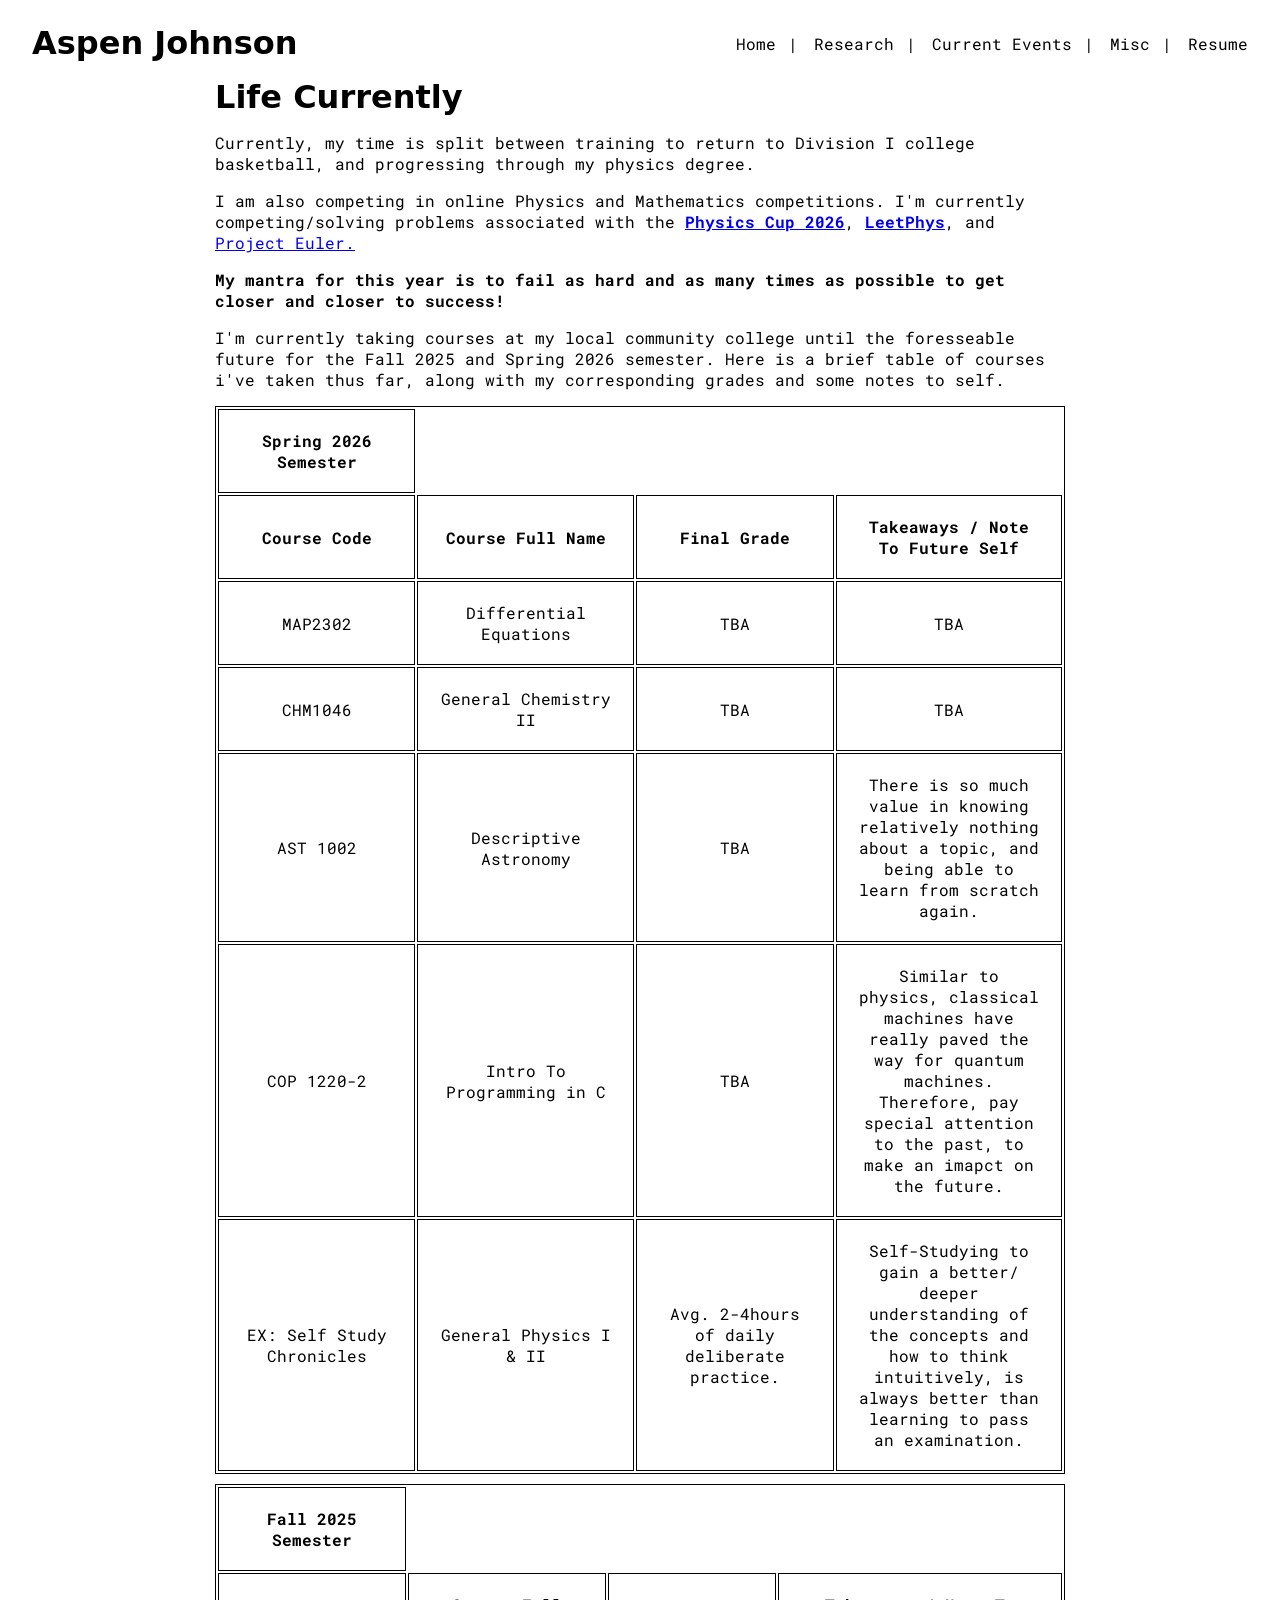
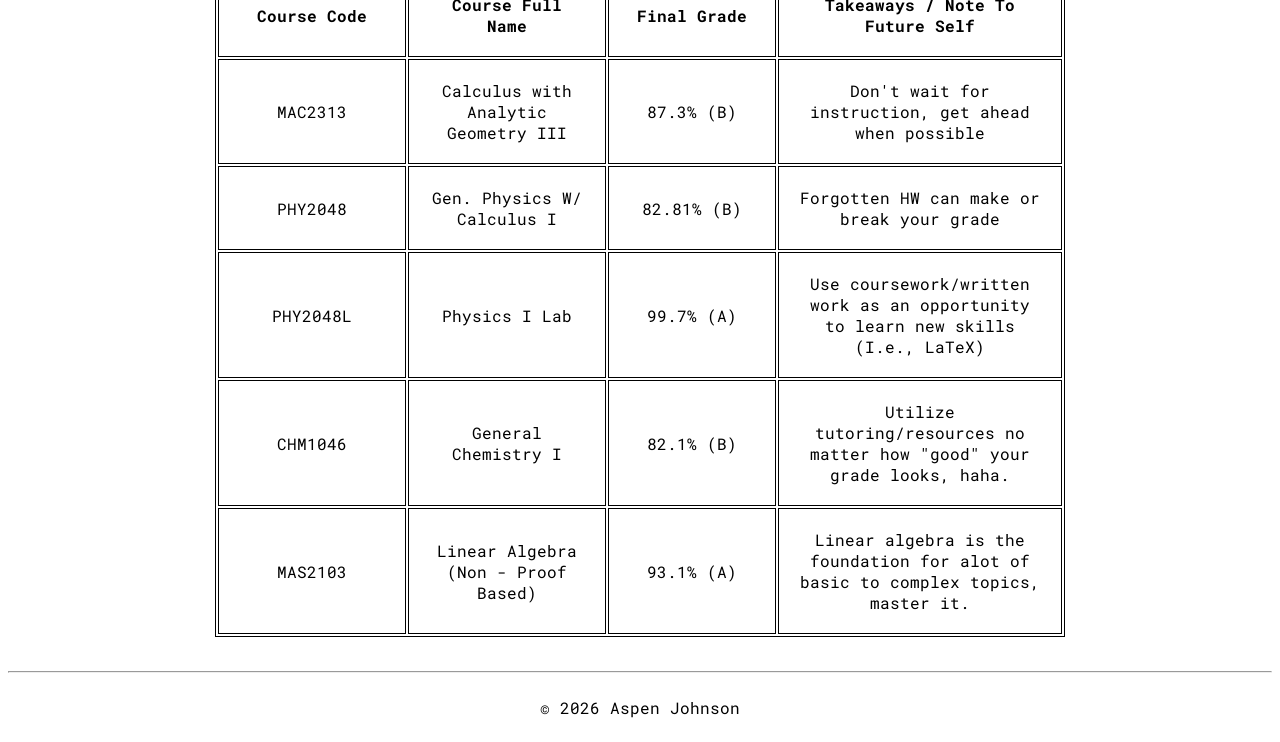
<file: currentEventsTab.html>
<!DOCTYPE html>
<html lang="en">
    <head>
        <meta charset="UTF-8" />
        <meta name="viewport" content="width=device-width, initial-scale=1.0" />
        <meta name = "keywords" content="Aspen, Aspen Johnson, Aspen Johnson Portfolio, Aspen Johnson Basketball">
        <meta name = "author" content="Aspen Jordan Johnson">

        <link rel="preconnect" href="https://fonts.googleapis.com">
        <link rel="preconnect" href="https://fonts.gstatic.com" crossorigin>
        <link href="https://fonts.googleapis.com/css2?family=Roboto+Mono:ital,wght@0,100..700;1,100..700&display=swap" rel="stylesheet">

        <title>Aspen Johnson</title>
        <link rel="stylesheet" href="styles.css" />
        <link rel="icon" type="image/x-icon" href="images/favicon.ico">
    </head>
    <body>
        <header class="site-header">
            <a href="index.html" class="site-title-link">
            <h1 class="site-title">Aspen Johnson</h1>
            </a>
            <nav class="site-nav">
                <a href="index.html"><span>Home</span></a>
                <a href="researchTab.html"><span>Research</span></a>
                <a href="currentEventsTab.html"><span>Current Events</span></a>
                <a href="miscTab.html"><span>Misc</span></a>
                <a href="Documents/Aspen_Johnson_Resume.pdf" target="_blank"><span>Resume</span></a>
            </nav>
        </header>
        <main class="content">
            <!-- What Am I Up To Currently-->
            <h1>Life Currently</h1>
            <p>
                Currently, my time is split between training to return to Division I college basketball, and progressing through my physics degree.

            <p>
                I am also competing in online Physics and Mathematics competitions. I'm currently competing/solving problems associated with 
                the <a target="_blank" href="https://physicscup.ee/"><b>Physics Cup 2026</b></a>, <a target="_blank" href="https://physicscup.ee/"><b>LeetPhys</b></a>, and <a target="_blank" href="https://projecteuler.net/about"> Project Euler.</a> 
            </p>

            <p>
                <b>My mantra for this year is to fail as hard and as many times as possible to get closer and closer to success!</b>
            </p>

            <p>
                I'm currently taking courses at my local community college until the foresseable future for the Fall 2025 and Spring 2026 semester. Here is a brief table of courses i've taken thus far, along with my corresponding grades and some notes to self.
            </p>
            <!-- Spring Semester 2026-->
            <table align="center" border="1">
                <tr>
                    <th> Spring 2026 Semester</th>
                </tr>
                <tr>
                    <th> Course Code </th>
                    <th> Course Full Name </th>
                    <th> Final Grade </th>
                    <th> Takeaways / Note To Future Self</th>
                </tr>
                <tr>
                    <td> MAP2302</td>
                    <td> Differential Equations</td>
                    <td> TBA </td>
                    <td> TBA </td>
                </tr>
                <tr>
                    <td> CHM1046</td>
                    <td> General Chemistry II</td>
                    <td> TBA </td>
                    <td> TBA </td>
                </tr>
                <tr>
                    <td> AST 1002</td>
                    <td> Descriptive Astronomy </td>
                    <td> TBA </td>
                    <td> There is so much value in knowing relatively nothing about a topic, and being able to learn from scratch again. </td>
                </tr>
                <tr>
                    <td> COP 1220-2</td>
                    <td> Intro To Programming in C</td>
                    <td> TBA </td>
                    <td> Similar to physics, classical machines have really paved the way for quantum machines. Therefore, pay special attention to the past, to make an imapct on the future.  </td>
                </tr>
                <tr>
                    <td> EX: Self Study Chronicles</td>
                    <td> General Physics I & II</td>
                    <td> Avg. 2-4hours of daily deliberate practice. </td>
                    <td> Self-Studying to gain a better/ deeper understanding of the concepts and how to think intuitively, is always better than learning to pass an examination. </td>
                </tr>
            </table>

            <!-- Fall Semester 2025-->
            <table align="center" border="1">
                <tr>
                    <th> Fall 2025 Semester</th>
                </tr>
                <tr>
                    <th> Course Code </th>
                    <th> Course Full Name </th>
                    <th> Final Grade </th>
                    <th> Takeaways / Note To Future Self</th>
                </tr>
                <tr>
                    <td> MAC2313</td>
                    <td> Calculus with Analytic Geometry III</td>
                    <td> 87.3% (B) </td>
                    <td>Don't wait for instruction, get ahead when possible</td>
                </tr>
                <tr>
                    <td> PHY2048</td>
                    <td> Gen. Physics W/ Calculus I</td>
                    <td> 82.81% (B)</td>
                    <td> Forgotten HW can make or break your grade</td>
                </tr>
                <tr>
                    <td> PHY2048L</td>
                    <td> Physics I Lab</td>
                    <td> 99.7% (A)</td>
                    <td>Use coursework/written work as an opportunity to learn new skills (I.e., LaTeX)</td>
                </tr>
                <tr>
                    <td> CHM1046</td>
                    <td> General Chemistry I</td>
                    <td> 82.1% (B)</td>
                    <td> Utilize tutoring/resources no matter how "good" your grade looks, haha.</td>
                </tr>
                <tr>
                    <td> MAS2103</td>
                    <td> Linear Algebra (Non - Proof Based)</td>
                    <td> 93.1% (A)</td>
                    <td> Linear algebra is the foundation for alot of basic to complex topics, master it.</td>
                </tr>
            </table>

            <!-- Summer 2025 Semester
            <table align="center" border="1">
                <th> Summer 2025 Semester</th>
                <tr>
                    <th> Course Code </th>
                    <th> Course Full Name </th>
                    <th> Final Grade </th>
                    <th> Takeaways / Note To Self</th>
                </tr>
                <tr>
                    <td> MAC2312</td>
                    <td> Calculus with Analytic Geometry II</td>
                    <td> 78% (C)</td>
                    <td> Don't take math in an accelerated summer course.. ever again. lol </td>
                </tr>
            </table> --> 
        </main>
        <footer>
            <hr />
            <p>&copy; 2026 Aspen Johnson</p>
        </footer>
    </body>
</file>
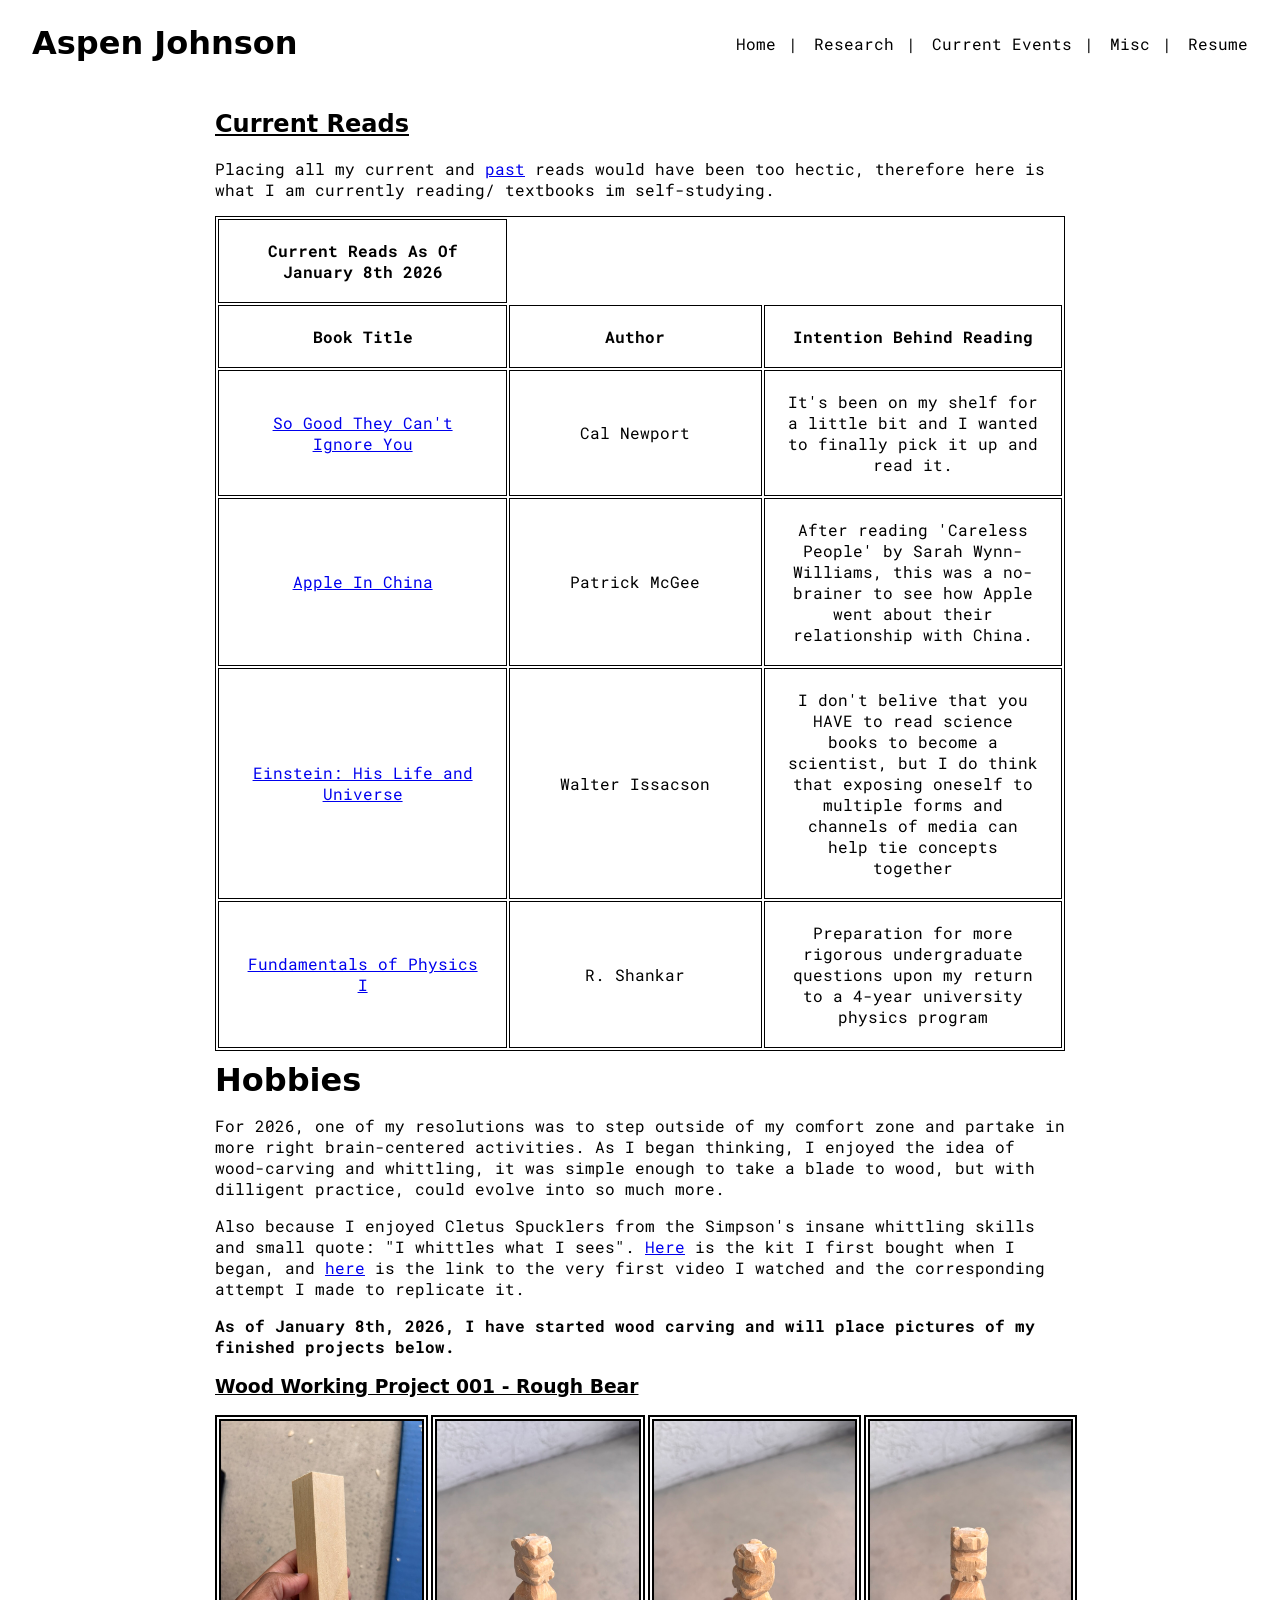
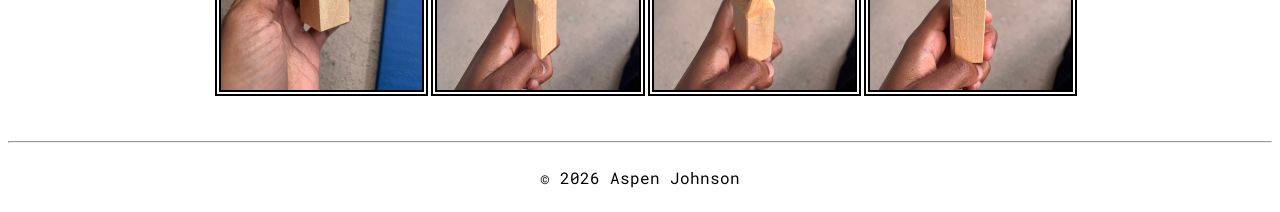
<file: miscTab.html>
<!DOCTYPE html>
<html lang="en">
    <head>
        <meta charset="UTF-8" />
        <meta name="viewport" content="width=device-width, initial-scale=1.0" />
        <meta name = "keywords" content="Aspen, Aspen Johnson, Aspen Johnson Portfolio, Aspen Johnson Basketball">
        <meta name = "author" content="Aspen Jordan Johnson">

        <link rel="preconnect" href="https://fonts.googleapis.com">
        <link rel="preconnect" href="https://fonts.gstatic.com" crossorigin>
        <link href="https://fonts.googleapis.com/css2?family=Roboto+Mono:ital,wght@0,100..700;1,100..700&display=swap" rel="stylesheet">

        <title>Aspen Johnson</title>
        <link rel="stylesheet" href="styles.css" />
        <link rel="icon" type="image/x-icon" href="images/favicon.ico">
    </head>
    <body>
        <header class="site-header">
            <a href="index.html" class="site-title-link">
            <h1 class="site-title">Aspen Johnson</h1>
            </a>
            <nav class="site-nav">
                <a href="index.html"><span>Home</span></a>
                <a href="researchTab.html"><span>Research</span></a>
                <a href="currentEventsTab.html"><span>Current Events</span></a>
                <a href="miscTab.html"><span>Misc</span></a>
                <a href="Documents/Aspen_Johnson_Resume.pdf" target="_blank"><span>Resume</span></a>
            </nav>
        </header>

        <main class="content">
            <!-- Table With Wood Working Hobbies -->
            <!-- Library -->
            <h2> <u>Current Reads</u></h2>
            <p> 
                Placing all my current and <a target="_blank" href="https://www.goodreads.com/user/show/184428454-aspen-johnson">past</a> reads would have been too hectic, therefore here is what I am currently reading/ textbooks im self-studying. 
            </p>
            <table align="center" border="1">
                <th> Current Reads As Of January 8th 2026</th>
                <tr>
                    <th> Book Title </th>
                    <th> Author </th>
                    <th> Intention Behind Reading </th>
                </tr>
                <tr>
                    <td> <a href="https://www.goodreads.com/book/show/13525945-so-good-they-can-t-ignore-you">So Good They Can't Ignore You</a></td>
                    <td> Cal Newport</td>
                    <td> It's been on my shelf for a little bit and I wanted to finally pick it up and read it. </td>
                </tr>
                <tr>
                    <td> <a href="https://www.goodreads.com/book/show/220161058-apple-in-china?from_search=true&from_srp=true&qid=SroYaQHAAh&rank=1">Apple In China</a></td>
                    <td> Patrick McGee</td>
                    <td> After reading 'Careless People' by Sarah Wynn-Williams, this was a no-brainer to see how Apple went about their relationship with China.</td>
                </tr>
                <tr>
                    <td> <a href="https://www.goodreads.com/book/show/10884.Einstein">Einstein: His Life and Universe</a></td>
                    <td> Walter Issacson </td>
                    <td> I don't belive that you HAVE to read science books to become a scientist, but I do think that exposing oneself to multiple forms and channels of media can help tie concepts together </td>
                </tr>
                <tr>
                    <td> <a href="https://www.goodreads.com/book/show/18693397-fundamentals-of-physics"> Fundamentals of Physics I</a></td>
                    <td>R. Shankar </td>
                    <td> Preparation for more rigorous undergraduate questions upon my return to a 4-year university physics program </td>
                </tr>
                <!-- commenting this out until I start this textbook
                <tr>
                    <td> <a href="https://www.goodreads.com/book/show/145292.Introduction_to_Electrodynamics"> Introduction To Electrodynamics </a></td>
                    <td> David J. Griffiths </td>
                    <td> Preparation/ extra problems for PHY2049 E&M concepts for the Spring of 2026 and beyond</td>
                </tr>
                
                <tr>    
                    <td> <a href="https://www.cambridge.org/ga/universitypress/subjects/physics/general-and-classical-physics/modern-classical-mechanics?format=HB&isbn=9781108834971"> Modern Classical Mechanics</a></td>
                    <td> Helliwell and Sahakian</td>
                    <td> Im involved in a weekly high undergraduate/ post graduate physics study group that's been going chapter by chapter through the book since August of 2025</td>
                </tr>
                -->
            </table>
            <h1>Hobbies</h1>
            <p>
                For 2026, one of my resolutions was to step outside of my comfort zone and partake in more right brain-centered activities. As I began thinking, I enjoyed the idea of wood-carving and whittling, it was simple enough to take a blade to wood, but with 
                dilligent practice, could evolve into so much more.  
            </p>
            <p>
                Also because I enjoyed Cletus Spucklers from the Simpson's insane whittling skills and small quote: "I whittles what I sees". 
                <a href="https://www.amazon.com/dp/B0BZ3YGW85?ref=ppx_yo2ov_dt_b_fed_asin_title"> Here</a> is the kit I first bought when I began, 
                and <a href="https://youtu.be/7d2DO_EBwxA?si=w-q63cE9gdQurKRm"> here</a> is the link to the very first video I watched and the corresponding attempt I made to replicate it.
            </p>
            <p>
                <b> As of January 8th, 2026, I have started wood carving and will place pictures of my finished projects below.</b>
            </p>
            
            <h3><u>Wood Working Project 001 - Rough Bear</u></h3>
            <div class="image-grid">
                <img src="images/Project001_RoughBearB4.jpeg">
                <img src="images/Project001_roughBear(3).jpeg">
                <img src="images/Project001_RoughBear(2).jpeg">
                <img src="images/Project001_RoughBear.jpeg">
            </div>
            <!-- Getting Rid Of/ Archiving this section because the viewer can just refe. Goodreads now! 
            <table align="center" border="1">
                <th> Most Recent Completed Reads</th>
                <tr>
                    <th> Book Title </th>
                    <th> Author </th>
                    <th> Intention Behind Reading </th>
                </tr>
                <tr>
                    <td> <a href="https://www.goodreads.com/book/show/33291595-self-discipline">Navy Seal Discipline</a></td>
                    <td> Dominic Mann</td>
                    <td> Became enamored by Navy Seal training, Hell Week specifically. </td>
                </tr>
                <tr>
                    <td> <a href="https://www.goodreads.com/book/show/63079845-never-finished?from_search=true&from_srp=true&qid=7IfhTNbG0m&rank=1" > Never Finished</a></td>
                    <td> David Goggins </td>
                    <td> I read 'Cant Hurt Me' my junior year of college. It was pretty eye-opening and exposed my unintentional complacency. So, once time allowed, I wanted to proceeed to reading this books aswell. </td>
                </tr>
            </table>
            -->
            <br>
        </main>
        <footer>
            <hr />
            <p>&copy; 2026 Aspen Johnson</p>
        </footer>
    </body>
</file>
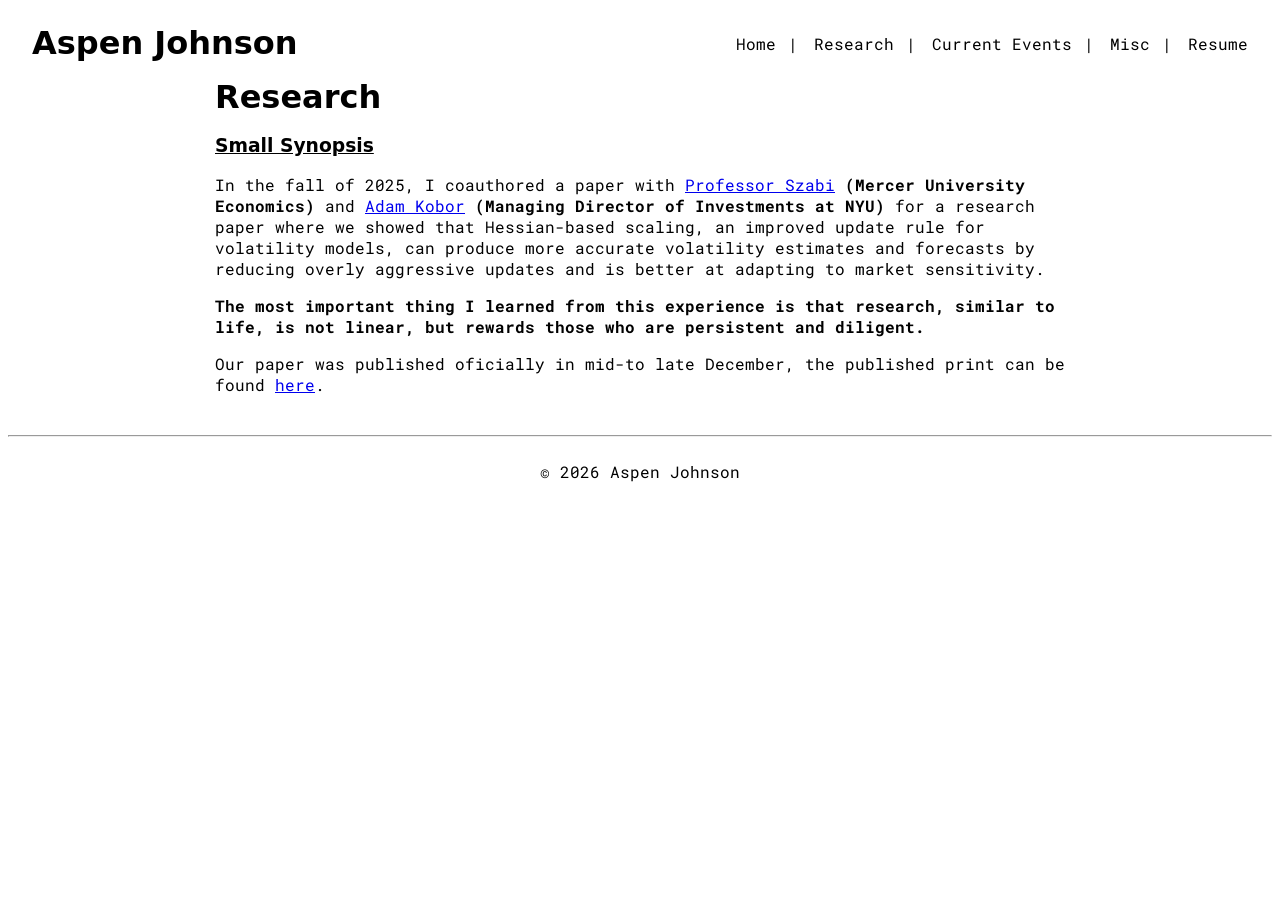
<file: researchTab.html>
<!DOCTYPE html>
<html lang="en">
    <head>
        <meta charset="UTF-8" />
        <meta name="viewport" content="width=device-width, initial-scale=1.0" />
        <meta name = "keywords" content="Aspen, Aspen Johnson, Aspen Johnson Portfolio, Aspen Johnson Basketball">
        <meta name = "author" content="Aspen Jordan Johnson">

        <link rel="preconnect" href="https://fonts.googleapis.com">
        <link rel="preconnect" href="https://fonts.gstatic.com" crossorigin>
        <link href="https://fonts.googleapis.com/css2?family=Roboto+Mono:ital,wght@0,100..700;1,100..700&display=swap" rel="stylesheet">

        <title>Aspen Johnson</title>
        <link rel="stylesheet" href="styles.css" />
        <link rel="icon" type="image/x-icon" href="images/favicon.ico">
    </head>
    <body>
        <header class="site-header">
            <a href="index.html" class="site-title-link">
            <h1 class="site-title">Aspen Johnson</h1>
            </a>
            <nav class="site-nav">
                <a href="index.html"><span>Home</span></a>
                <a href="researchTab.html"><span>Research</span></a>
                <a href="currentEventsTab.html"><span>Current Events</span></a>
                <a href="miscTab.html"><span>Misc</span></a>
                <a href="Documents/Aspen_Johnson_Resume.pdf" target="_blank"><span>Resume</span></a>
            </nav>
        </header>
        <main class="content">
            <!-- Research & More Galore -->
            <h1> Research </h1>
            <u><h3><b> Small Synopsis </b></h3></u>            <p>
                In the fall of 2025, I coauthored a paper with <a target="_blank" href="https://business.mercer.edu/faculty-and-insights/faculty-directory/dr-szabolcs-blazsek/">Professor Szabi</a> <b>(Mercer University Economics)</b> and 
                <a target="_blank" href="https://www.researchgate.net/profile/Adam-Kobor">Adam Kobor</a> <b>(Managing Director of Investments at NYU)</b> for a research paper where we showed that Hessian-based scaling, an improved update rule for volatility models,
                 can produce more accurate volatility estimates and forecasts by reducing overly aggressive updates and is better at adapting to market sensitivity.

            </p>
            <p>
                <b>The most important thing I learned from this experience is that research, similar to life, is not linear, but rewards those who are persistent and diligent.</b> 
            </p>
            <p>
                Our paper was published oficially in mid-to late December, the published print can be found <a target="_blank" href="https://www.tandfonline.com/doi/full/10.1080/13504851.2025.2606928?utm_source=researchgate.net&utm_medium=article">here</a>.
            </p>
        </main>
        <footer>
            <hr />
            <p>&copy; 2026 Aspen Johnson</p>
        </footer>
    </body>
</file>
<file: styles.css>
/* Body CSS Styling */
body{
  font-family: "Roboto Mono", serif;
  font-weight: 400;
  min-height: 100vh;
  display: flex;
  flex-direction: column;   /* ✅ important */
  justify-content: flex-start; /* start at top instead of vertical centering */
  cursor: url("images/targetBlack.png")16 16, auto;
}
a, a:visited, a:hover, a:active{
  cursor: url("images/targetRed.png") 16 16, auto;
}
/* Large Headings Font Weight CSS Styling */
h1, h2, h3 {
    font-family: "Inter", system-ui, -apple-system, Arial, sans-serif;
    font-weight: 600;
    
}
/* Header To Website CSS Styling */
.site-header{
  display: flex;
  justify-content: space-between; /* pushes left and right sides apart */
  align-items: center;            /* vertically aligns them on the same line */
  padding: 16px 24px;
}

.site-title{
  margin: 0;  
  text-decoration: none;  /* removes default h1 spacing */
  color: black;
}

/* Navigation Bar CSS Styling */
.site-nav{
  display: flex;
  gap: 16px;
  flex-wrap: wrap;       /* allow links to wrap */
  row-gap: 8px;          /* nicer display on iphones, etc., when wrapped */
}

.site-nav a:not(:last-child)::after{
  content: "|";
  margin-left: 12px; /* space after the link before the pipe */
}


.site-nav a:link, .site-title-link,
.site-nav a:visited{
  color: black;           /* pick your color */
  text-decoration: none;
}

.site-nav a:hover span,
.site-nav a:focus span {
    text-decoration: underline;  /* Hover effect --> Underline */
}
.site-nav a:active{
    color: black;
}
.content {
    max-width: 850px;   /* adjust: 700–900px is a nice range */
    margin: 0 auto;     /* centers the content */
    padding: 0 16px;    /* keeps breathing room on small screens */
}
/* General Headings CSS Styling */

h1{
    text-align: left;
    margin: 0;
    padding: 0;
}

h2{
    margin-top: 2rem;
}

h3{
    text-align: left;
    
}

hr{
    margin: 1.5rem 0;
}

/* Table Headers and Rows CSS Styling */
table, th, td {
    border: 1px solid black;
    margin-bottom: 10px;
    align-items: center;
}
th, td {
    padding: 20px;
    text-align: center;
    width: 100rem;
}
td {
    width: 15rem;
}

/* Images CSS Styling */
img{
    width: 300px;
    height: auto;
    margin: 10px;
    border: 6px double black;
    flex-direction: row;
}
.image-grid{
    display: grid;
    grid-template-columns: repeat(4,1fr);
    gap: 15px;
    width:min(900px,100%);

}

.image-grid img{
    width: 100%;
    height: auto;
    margin: 0px;
    border: 6px double black;
}
/* Links CSS Styling */
.links{
    display:flex;
    justify-content: center;
    gap:1.25rem;
    flex-wrap: wrap;
    margin: .75rem 0 1.25rem;
}


/* Main Page Heatmap CSS Styling */
.card{
    border: 1px solid #e5e7eb;
    height: min-content;
    border-radius: 14px;
    padding:14px;
    max-width: 920px;
}
.muted{
    color: #6b7280;
}

.small_2026goal{
    margin-top: -22px;
    text-align: right;
    font-size: 0.95rem;
    color:#6b7280;
}
.problems_solved_tracker{
    margin-top: -15px;
    text-align: right;
    font-size: 0.95rem;
    color:#6b7280;
}

.heatmaptitle{
    font-family: "Inter", system-ui, -apple-system, Arial, sans-serif;
    margin:0;
    font-size: clamp(1.05rem, 1.2vw, 1.35rem);
    font-weight: 600;
    line-height: 1.2;
    text-align: left;
    font-size: large;
}

.heatmap{
    margin-top: 5px ;
    display: grid;
    grid-auto-flow: column; /* columns = weeks --> i.e one column = 1 week*/
    grid-auto-columns: 12px ;
    grid-template-rows: repeat(7, 12px);
    gap: 3px;
    padding: 10px;
    border: 1px solid #eef2f7;
    border-radius: 12px ;
    overflow-x: auto;
}
.day {
    width: 12px ;
    height: 12px ;
    border-radius: 3px ;
    background: #ebedf0; /* Level 0 default color*/ 
    border: 0;
    cursor: pointer;
}

.day:focus{box-shadow: 0 0 0 2px  ; outline: none;}

/* Specific heatmap boxes CSS Styling */
.lvl0 { background: #ebedf0; }  /* 0 */
.lvl1 { background: #f7c0f2; }  /* 1–2  light pink */
.lvl2 { background: #ea33df; }  /* 3–5  favicon pink */
.lvl3 { background: #c02cb8; }  /* 6–9  magenta-purple */
.lvl4 { background: #952490; }  /* 10+  favicon purple = most */

.legend{
    display: flex;
    gap: 6px ;
    align-items: center;
    margin-top: 10px;
    font-size: 12px ;
    color:  #6b7280;
}

.legend .box {
    width: 12px;
    height: 12px ;
    border-radius: 3px ;
    display: inline-block;
    border: 1px solid rgba(0,0,0,0.04);
}
/* Resizing for different displays (Phone, etc.) */
@media (max-width: 768px) {
  .site-header {
    flex-direction: column;
    align-items: flex-start;
    gap: 12px;
    padding: 12px 16px;  /* slightly smaller padding */
  }
  .site-nav a:not(:last-child)::after{
    content: "";         /*  remove pipes on mobile , there is now a natural seperation to them */
    margin-left: 0;
  }
}

/* Footer CSS Styling */
footer{
    text-align: center;
}
</file>
